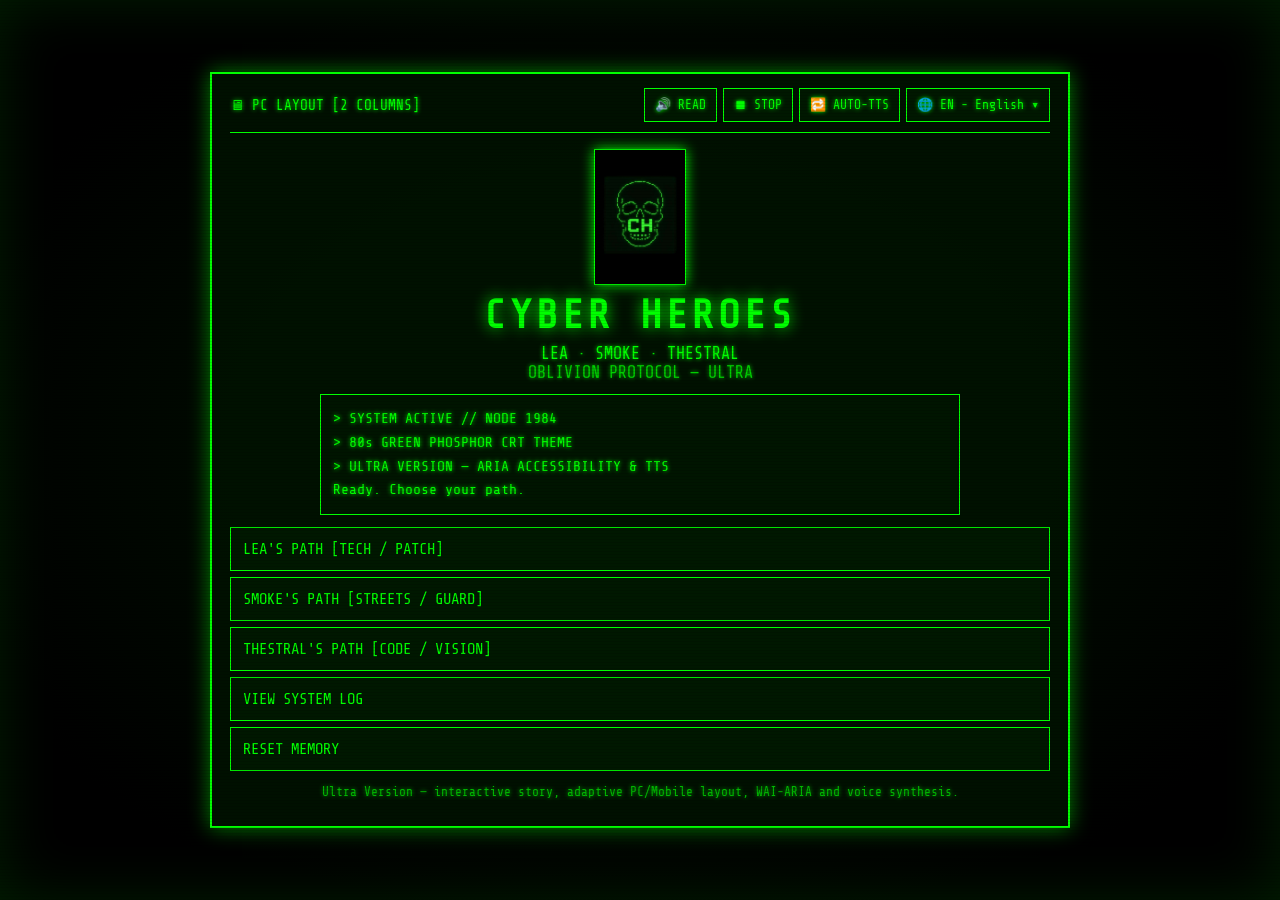
<file: index.html>
<!DOCTYPE html>
<html lang="it">
<head>
<meta charset="UTF-8">
<meta name="viewport" content="width=device-width, initial-scale=1.0">
<meta name="theme-color" content="#00ff00">
<meta name="color-scheme" content="dark">
<meta name="mobile-web-app-capable" content="yes">
<meta name="apple-mobile-web-app-capable" content="yes">
<meta name="author" content="TheOldSmokeArcade1984">
<meta name="robots" content="index, follow, max-image-preview:large, max-snippet:-1">
<meta name="description" content="CYBER HEROES // OBLIVION - Gioco narrativo interattivo cyberpunk CRT fosfori verdi anni 80. Percorsi Lea, Smoke, Thestral. Multilingua (8 lingue), WAI-ARIA e TTS.">

<!-- Open Graph / Social Preview -->
<meta property="og:type" content="website">
<meta property="og:site_name" content="TheOldSmokeArcade1984">
<meta property="og:title" content="CYBER HEROES // OBLIVION - ULTRA">
<meta property="og:description" content="Il virus Oblivion sta cancellando il ricordo stesso di internet. Gioca i percorsi di Lea, Smoke e Thestral in un terminale CRT anni 80.">
<meta property="og:image" content="images/shared/loft.jpg">
<meta name="twitter:card" content="summary_large_image">
<meta name="twitter:title" content="CYBER HEROES // OBLIVION - ULTRA">
<meta name="twitter:description" content="Gioco narrativo interattivo CRT fosfori verdi anni 80 — TheOldSmokeArcade1984.">
<meta name="twitter:image" content="images/shared/loft.jpg">

<link rel="author" type="text/plain" href="humans.txt">
<title>CYBER HEROES // OBLIVION - ULTRA</title>
<link rel="icon" type="image/svg+xml" href="data:image/svg+xml,%3Csvg xmlns='http://www.w3.org/2000/svg' viewBox='0 0 64 64'%3E%3Crect width='64' height='64' rx='8' fill='%23000'/%3E%3Crect x='4' y='8' width='56' height='48' rx='4' fill='%23001400' stroke='%2300ff00' stroke-width='1.5'/%3E%3Cpath d='M32 12c-11 0-18 7-18 16 0 5 2 9 5 11v9c0 3 5 5 13 5s13-2 13-5v-9c3-2 5-6 5-11 0-9-7-16-18-16z' fill='none' stroke='%2300ff00' stroke-width='2.5' stroke-dasharray='3 1'/%3E%3Cellipse cx='24' cy='28' rx='5' ry='3.5' fill='none' stroke='%2300ff00' stroke-width='2'/%3E%3Cellipse cx='40' cy='28' rx='5' ry='3.5' fill='none' stroke='%2300ff00' stroke-width='2'/%3E%3Cpath d='M30 33l2-3 2 3' fill='none' stroke='%2300ff00' stroke-width='2'/%3E%3Ctext x='32' y='45' text-anchor='middle' fill='%2300ff00' font-family='monospace' font-weight='bold' font-size='15' letter-spacing='1'%3ECH%3C/text%3E%3Cpath d='M25 49h14' stroke='%2300ff00' stroke-width='2' stroke-dasharray='2 2'/%3E%3C/svg%3E">
<link rel="stylesheet" href="style.css">

<!-- Dati Strutturati Schema.org per Motori di Ricerca e Bot AI -->
<script type="application/ld+json">
{
  "@context": "https://schema.org",
  "@type": "VideoGame",
  "name": "Cyber Heroes // Oblivion - Ultra",
  "genre": ["Interactive Fiction", "Cyberpunk", "Text Adventure"],
  "gamePlatform": ["Web Browser", "Desktop", "Mobile"],
  "applicationCategory": "Game",
  "operatingSystem": "Any",
  "inLanguage": ["it", "en", "es", "fr", "de", "pt", "ja", "zh"],
  "author": {
    "@type": "Organization",
    "name": "TheOldSmokeArcade1984"
  },
  "description": "Interactive 1980s Green Phosphor CRT Cyberpunk narrative game featuring Lea, Smoke, and Thestral fighting the Oblivion memory-wiping virus."
}
</script>

<script>
if (location.protocol === 'http:' || location.protocol === 'https:') {
  const m = document.createElement('link');
  m.rel = 'manifest'; m.href = 'manifest.json';
  document.head.appendChild(m);
  if ('serviceWorker' in navigator) {
    window.addEventListener('load', () => navigator.serviceWorker.register('./sw.js').catch(() => {}));
  }
}
</script>
</head>
<body data-page="menu">
<a id="skip-link" href="#main-content" class="skip-link">Salta al contenuto</a>
<noscript>
  <div style="padding:20px;color:#00ff00;background:#000;font-family:monospace;border:2px solid #00ff00;margin:12px">
    <h1>CYBER HEROES // OBLIVION — TheOldSmokeArcade1984</h1>
    <p>Gioco narrativo interattivo cyberpunk CRT fosfori verdi anni 80. Percorsi di Lea, Smoke e Thestral contro il virus Oblivion. Attiva JavaScript per avviare il terminale interattivo.</p>
    <ul>
      <li><a href="lea.html">Percorso Lea (Tecnica / Patch)</a></li>
      <li><a href="smoke.html">Percorso Smoke (Strada / Guardia)</a></li>
      <li><a href="thestral.html">Percorso Thestral (Codice / Visione)</a></li>
    </ul>
  </div>
</noscript>
<div id="crt">
  <main id="menu" class="container" role="main">
    <div id="top-bar" class="top-bar"></div>
    <div id="main-content">
      <img class="logo-skull" src="favicon_src.jpg" alt="Cyber Heroes Skull Logo" onerror="this.style.display='none'">
      <h1>CYBER HEROES</h1>
      <p id="m-sub" style="font-size:1.05em;margin:6px 0">LEA · SMOKE · THESTRAL<br><span style="opacity:0.8">OBLIVION PROTOCOL — ULTRA</span></p>
      <div id="dlg" role="status" aria-live="polite" style="max-width:640px;margin:12px auto;background:#001500;border:1px solid #00ff00;padding:12px;text-align:left;font-size:0.92em;white-space:normal">
        <span id="m-sys1">&gt; SISTEMA ATTIVO // NODO 1984</span><br>
        <span id="m-sys2">&gt; TEMA CRT FOSFORI VERDI ANNI 80</span><br>
        <span id="m-sys3">&gt; VERSIONE ULTRA — ACCESSIBILITÀ ARIA &amp; TTS</span><br>
        <span id="st">Pronto.</span>
      </div>
      <nav aria-label="Menu Principale">
        <button id="resumeBtn" type="button" class="btn hidden" style="border-width:2px;font-weight:bold;text-align:center"></button>
        <button id="btn-lea" type="button" class="btn" onclick="startPath('lea')">PERCORSO LEA</button>
        <button id="btn-smoke" type="button" class="btn" onclick="startPath('smoke')">PERCORSO SMOKE</button>
        <button id="btn-thestral" type="button" class="btn" onclick="startPath('thestral')">PERCORSO THESTRAL</button>
        <button id="btn-log" type="button" class="btn" onclick="showLog()">CONSULTA LOG</button>
        <button id="btn-reset" type="button" class="btn" onclick="resetAll()">RESET MEMORIA</button>
      </nav>
      <p id="m-foot" style="margin-top:14px;font-size:0.8em;opacity:0.7">Versione Ultra — TheOldSmokeArcade1984</p>
    </div>
  </main>
  <section id="logbox" class="container hidden" style="margin-top:14px;max-width:860px" role="region" aria-labelledby="log-title">
    <h2 id="log-title" style="margin-top:0">LOG DI SISTEMA</h2>
    <pre id="logview" tabindex="0"></pre>
    <p style="margin-bottom:0"><a id="log-close" href="#" onclick="document.getElementById('logbox').classList.add('hidden');return false">← Chiudi</a></p>
  </section>
</div>
<script src="engine.js"></script>
</body>
</html>
</file>
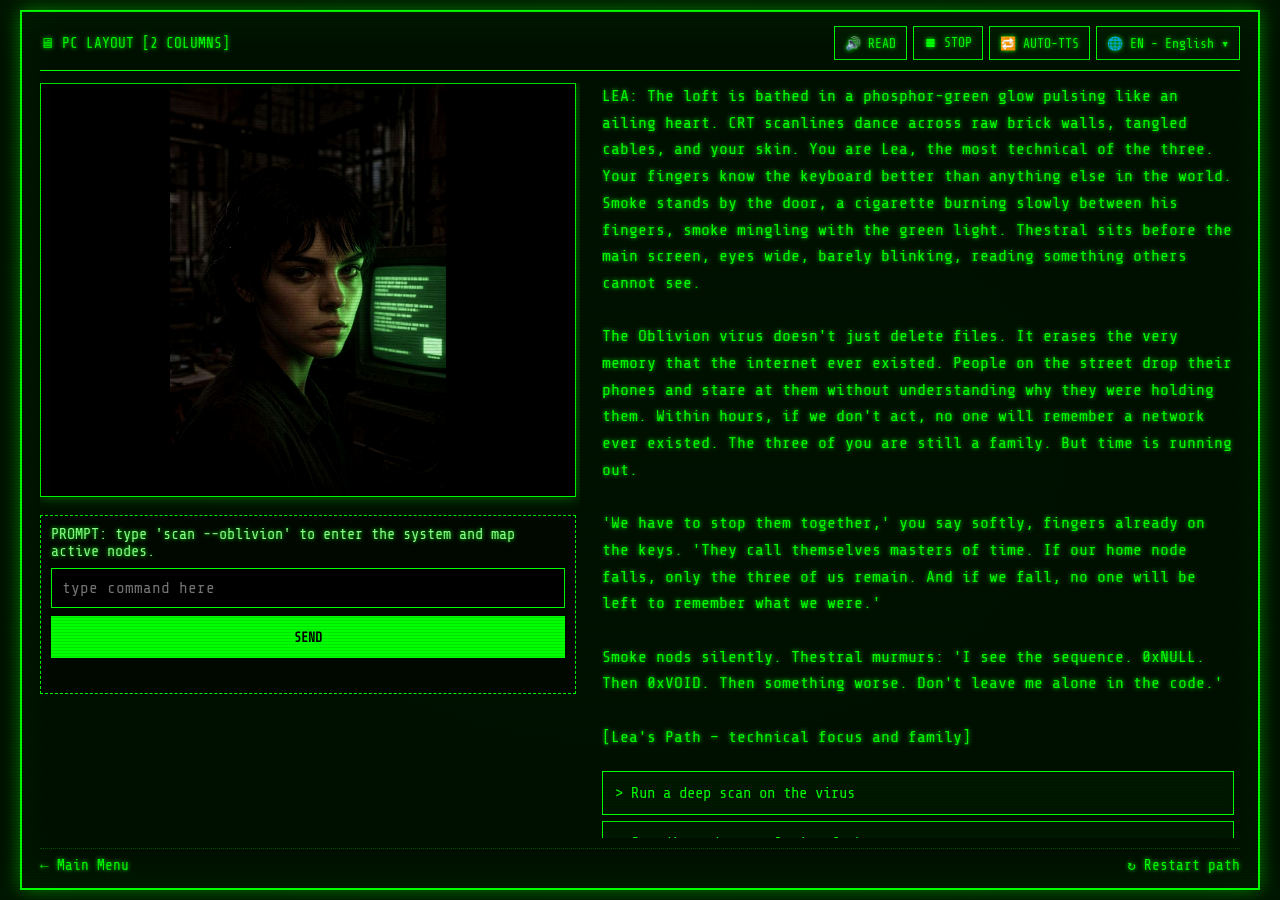
<file: lea.html>
<!DOCTYPE html>
<html lang="it">
<head>
<meta charset="UTF-8">
<meta name="viewport" content="width=device-width, initial-scale=1.0">
<meta name="theme-color" content="#00ff00">
<meta name="mobile-web-app-capable" content="yes">
<meta name="apple-mobile-web-app-capable" content="yes">
<title>LEA // OBLIVION</title>
<link rel="icon" type="image/svg+xml" href="data:image/svg+xml,%3Csvg xmlns='http://www.w3.org/2000/svg' viewBox='0 0 64 64'%3E%3Crect width='64' height='64' rx='8' fill='%23000'/%3E%3Crect x='4' y='8' width='56' height='48' rx='4' fill='%23001400' stroke='%2300ff00' stroke-width='1.5'/%3E%3Cpath d='M32 12c-11 0-18 7-18 16 0 5 2 9 5 11v9c0 3 5 5 13 5s13-2 13-5v-9c3-2 5-6 5-11 0-9-7-16-18-16z' fill='none' stroke='%2300ff00' stroke-width='2.5' stroke-dasharray='3 1'/%3E%3Cellipse cx='24' cy='28' rx='5' ry='3.5' fill='none' stroke='%2300ff00' stroke-width='2'/%3E%3Cellipse cx='40' cy='28' rx='5' ry='3.5' fill='none' stroke='%2300ff00' stroke-width='2'/%3E%3Cpath d='M30 33l2-3 2 3' fill='none' stroke='%2300ff00' stroke-width='2'/%3E%3Ctext x='32' y='45' text-anchor='middle' fill='%2300ff00' font-family='monospace' font-weight='bold' font-size='15' letter-spacing='1'%3ECH%3C/text%3E%3Cpath d='M25 49h14' stroke='%2300ff00' stroke-width='2' stroke-dasharray='2 2'/%3E%3C/svg%3E">
<link rel="stylesheet" href="style.css">
<script>
if (location.protocol === 'http:' || location.protocol === 'https:') {
  const m = document.createElement('link');
  m.rel = 'manifest'; m.href = 'manifest.json';
  document.head.appendChild(m);
  if ('serviceWorker' in navigator) {
    window.addEventListener('load', () => navigator.serviceWorker.register('./sw.js').catch(() => {}));
  }
}
</script>
</head>
<body data-page="lea">
<a id="skip-link" href="#dlg" class="skip-link">Salta al testo</a>
<div id="crt">
  <main class="container" role="main">
    <div id="top-bar" class="top-bar"></div>
    <div class="story-grid">
      <!-- COLONNA SINISTRA SU PC: Immagine + Prompt sotto -->
      <div class="left-col">
        <div id="img-container" role="region" aria-label="Visual Monitor"></div>
        <div id="promptbox" role="region" aria-labelledby="req-txt" style="display:none">
          <div id="req-txt" style="margin-bottom:8px;color:#88ff88;font-size:0.95em"></div>
          <input id="pin" type="text" placeholder="digita il comando" autocomplete="off" aria-describedby="req-txt" onkeydown="if(event.key==='Enter')checkPrompt()">
          <button id="btn-go" type="button" class="go" onclick="checkPrompt()">INVIA</button>
          <div id="pmsg" role="alert" aria-live="assertive" style="margin-top:6px;min-height:1.2em"></div>
        </div>
      </div>
      <!-- COLONNA DESTRA SU PC: Testo da leggere + Scelte -->
      <div class="right-col">
        <article id="dlg" role="region" aria-live="polite" tabindex="0">Caricamento sistema...</article>
        <nav id="choices" role="navigation" aria-label="Scelte narrative"></nav>
      </div>
    </div>
    <footer class="nav-footer">
      <a id="link-back" href="index.html">← Menu principale</a>
      <a id="link-restart" href="#" onclick="showNode('start');return false">↻ Ricomincia percorso</a>
    </footer>
  </main>
</div>
<script src="engine.js"></script>
</body>
</html>
</file>
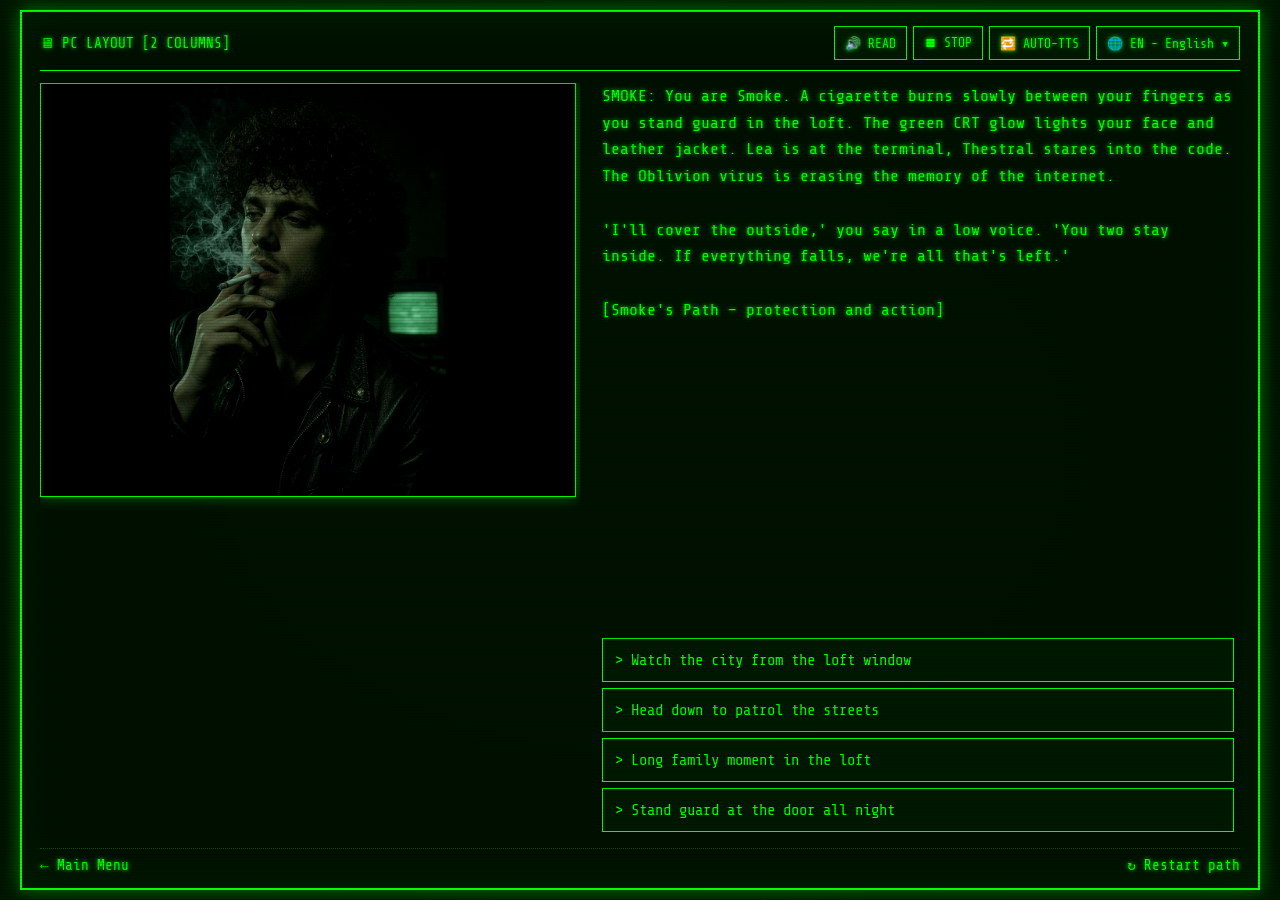
<file: smoke.html>
<!DOCTYPE html>
<html lang="it">
<head>
<meta charset="UTF-8">
<meta name="viewport" content="width=device-width, initial-scale=1.0">
<meta name="theme-color" content="#00ff00">
<meta name="mobile-web-app-capable" content="yes">
<meta name="apple-mobile-web-app-capable" content="yes">
<title>SMOKE // OBLIVION</title>
<link rel="icon" type="image/svg+xml" href="data:image/svg+xml,%3Csvg xmlns='http://www.w3.org/2000/svg' viewBox='0 0 64 64'%3E%3Crect width='64' height='64' rx='8' fill='%23000'/%3E%3Crect x='4' y='8' width='56' height='48' rx='4' fill='%23001400' stroke='%2300ff00' stroke-width='1.5'/%3E%3Cpath d='M32 12c-11 0-18 7-18 16 0 5 2 9 5 11v9c0 3 5 5 13 5s13-2 13-5v-9c3-2 5-6 5-11 0-9-7-16-18-16z' fill='none' stroke='%2300ff00' stroke-width='2.5' stroke-dasharray='3 1'/%3E%3Cellipse cx='24' cy='28' rx='5' ry='3.5' fill='none' stroke='%2300ff00' stroke-width='2'/%3E%3Cellipse cx='40' cy='28' rx='5' ry='3.5' fill='none' stroke='%2300ff00' stroke-width='2'/%3E%3Cpath d='M30 33l2-3 2 3' fill='none' stroke='%2300ff00' stroke-width='2'/%3E%3Ctext x='32' y='45' text-anchor='middle' fill='%2300ff00' font-family='monospace' font-weight='bold' font-size='15' letter-spacing='1'%3ECH%3C/text%3E%3Cpath d='M25 49h14' stroke='%2300ff00' stroke-width='2' stroke-dasharray='2 2'/%3E%3C/svg%3E">
<link rel="stylesheet" href="style.css">
<script>
if (location.protocol === 'http:' || location.protocol === 'https:') {
  const m = document.createElement('link');
  m.rel = 'manifest'; m.href = 'manifest.json';
  document.head.appendChild(m);
  if ('serviceWorker' in navigator) {
    window.addEventListener('load', () => navigator.serviceWorker.register('./sw.js').catch(() => {}));
  }
}
</script>
</head>
<body data-page="smoke">
<a id="skip-link" href="#dlg" class="skip-link">Salta al testo</a>
<div id="crt">
  <main class="container" role="main">
    <div id="top-bar" class="top-bar"></div>
    <div class="story-grid">
      <!-- COLONNA SINISTRA SU PC: Immagine + Prompt sotto -->
      <div class="left-col">
        <div id="img-container" role="region" aria-label="Visual Monitor"></div>
        <div id="promptbox" role="region" aria-labelledby="req-txt" style="display:none">
          <div id="req-txt" style="margin-bottom:8px;color:#88ff88;font-size:0.95em"></div>
          <input id="pin" type="text" placeholder="digita il comando" autocomplete="off" aria-describedby="req-txt" onkeydown="if(event.key==='Enter')checkPrompt()">
          <button id="btn-go" type="button" class="go" onclick="checkPrompt()">INVIA</button>
          <div id="pmsg" role="alert" aria-live="assertive" style="margin-top:6px;min-height:1.2em"></div>
        </div>
      </div>
      <!-- COLONNA DESTRA SU PC: Testo da leggere + Scelte -->
      <div class="right-col">
        <article id="dlg" role="region" aria-live="polite" tabindex="0">Caricamento sistema...</article>
        <nav id="choices" role="navigation" aria-label="Scelte narrative"></nav>
      </div>
    </div>
    <footer class="nav-footer">
      <a id="link-back" href="index.html">← Menu principale</a>
      <a id="link-restart" href="#" onclick="showNode('start');return false">↻ Ricomincia percorso</a>
    </footer>
  </main>
</div>
<script src="engine.js"></script>
</body>
</html>
</file>
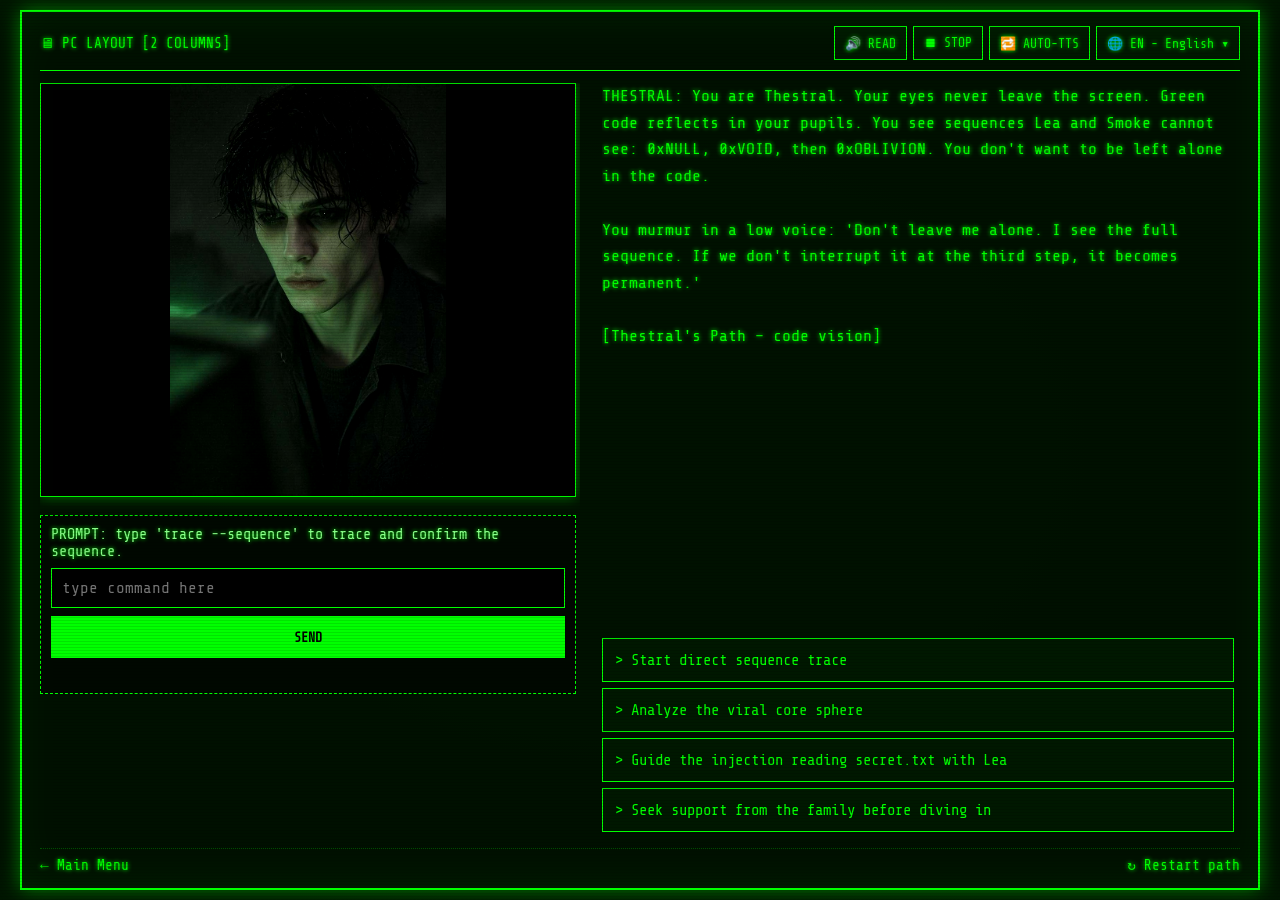
<file: thestral.html>
<!DOCTYPE html>
<html lang="it">
<head>
<meta charset="UTF-8">
<meta name="viewport" content="width=device-width, initial-scale=1.0">
<meta name="theme-color" content="#00ff00">
<meta name="mobile-web-app-capable" content="yes">
<meta name="apple-mobile-web-app-capable" content="yes">
<title>THESTRAL // OBLIVION</title>
<link rel="icon" type="image/svg+xml" href="data:image/svg+xml,%3Csvg xmlns='http://www.w3.org/2000/svg' viewBox='0 0 64 64'%3E%3Crect width='64' height='64' rx='8' fill='%23000'/%3E%3Crect x='4' y='8' width='56' height='48' rx='4' fill='%23001400' stroke='%2300ff00' stroke-width='1.5'/%3E%3Cpath d='M32 12c-11 0-18 7-18 16 0 5 2 9 5 11v9c0 3 5 5 13 5s13-2 13-5v-9c3-2 5-6 5-11 0-9-7-16-18-16z' fill='none' stroke='%2300ff00' stroke-width='2.5' stroke-dasharray='3 1'/%3E%3Cellipse cx='24' cy='28' rx='5' ry='3.5' fill='none' stroke='%2300ff00' stroke-width='2'/%3E%3Cellipse cx='40' cy='28' rx='5' ry='3.5' fill='none' stroke='%2300ff00' stroke-width='2'/%3E%3Cpath d='M30 33l2-3 2 3' fill='none' stroke='%2300ff00' stroke-width='2'/%3E%3Ctext x='32' y='45' text-anchor='middle' fill='%2300ff00' font-family='monospace' font-weight='bold' font-size='15' letter-spacing='1'%3ECH%3C/text%3E%3Cpath d='M25 49h14' stroke='%2300ff00' stroke-width='2' stroke-dasharray='2 2'/%3E%3C/svg%3E">
<link rel="stylesheet" href="style.css">
<script>
if (location.protocol === 'http:' || location.protocol === 'https:') {
  const m = document.createElement('link');
  m.rel = 'manifest'; m.href = 'manifest.json';
  document.head.appendChild(m);
  if ('serviceWorker' in navigator) {
    window.addEventListener('load', () => navigator.serviceWorker.register('./sw.js').catch(() => {}));
  }
}
</script>
</head>
<body data-page="thestral">
<a id="skip-link" href="#dlg" class="skip-link">Salta al testo</a>
<div id="crt">
  <main class="container" role="main">
    <div id="top-bar" class="top-bar"></div>
    <div class="story-grid">
      <!-- COLONNA SINISTRA SU PC: Immagine + Prompt sotto -->
      <div class="left-col">
        <div id="img-container" role="region" aria-label="Visual Monitor"></div>
        <div id="promptbox" role="region" aria-labelledby="req-txt" style="display:none">
          <div id="req-txt" style="margin-bottom:8px;color:#88ff88;font-size:0.95em"></div>
          <input id="pin" type="text" placeholder="digita il comando" autocomplete="off" aria-describedby="req-txt" onkeydown="if(event.key==='Enter')checkPrompt()">
          <button id="btn-go" type="button" class="go" onclick="checkPrompt()">INVIA</button>
          <div id="pmsg" role="alert" aria-live="assertive" style="margin-top:6px;min-height:1.2em"></div>
        </div>
      </div>
      <!-- COLONNA DESTRA SU PC: Testo da leggere + Scelte -->
      <div class="right-col">
        <article id="dlg" role="region" aria-live="polite" tabindex="0">Caricamento sistema...</article>
        <nav id="choices" role="navigation" aria-label="Scelte narrative"></nav>
      </div>
    </div>
    <footer class="nav-footer">
      <a id="link-back" href="index.html">← Menu principale</a>
      <a id="link-restart" href="#" onclick="showNode('start');return false">↻ Ricomincia percorso</a>
    </footer>
  </main>
</div>
<script src="engine.js"></script>
</body>
</html>
</file>
<file: style.css>
@import url('https://fonts.googleapis.com/css2?family=Share+Tech+Mono&display=swap');

* {
  box-sizing: border-box;
  -webkit-tap-highlight-color: transparent;
  scrollbar-width: thin;
  scrollbar-color: #00ff00 #000800;
}

/* Scrollbar CRT personalizzate (niente barre grigie di sistema) */
::-webkit-scrollbar { width: 8px; height: 8px; }
::-webkit-scrollbar-track { background: #000800; border-left: 1px solid #004400; }
::-webkit-scrollbar-thumb { background: #00ff00; box-shadow: 0 0 6px #00ff00; }
::-webkit-scrollbar-thumb:hover { background: #88ff88; }

html, body {
  margin: 0; padding: 0; width: 100%; height: 100%;
  background: #000; color: #00ff00;
  font-family: 'Share Tech Mono', 'Courier New', monospace;
  text-shadow: 0 0 4px #00ff00;
}

body { animation: flicker 0.15s infinite; overflow-x: hidden; }
@keyframes flicker { 0%,100% { opacity: 1; } 50% { opacity: 0.97; } }
@media (prefers-reduced-motion: reduce) { body { animation: none; } }

.skip-link {
  position: absolute; left: -9999px; top: 0; background: #00ff00; color: #000;
  padding: 10px 16px; z-index: 200; font-weight: bold; text-shadow: none;
}
.skip-link:focus { left: 12px; top: 12px; }
:focus-visible { outline: 2px dashed #88ff88; outline-offset: 2px; }

#crt {
  position: relative; width: 100%; min-height: 100vh; min-height: 100dvh;
  background: radial-gradient(ellipse at center, #001500 0%, #000 80%);
  padding: 10px; display: flex; flex-direction: column; justify-content: center;
}
#crt::before {
  content: ""; position: fixed; inset: 0; pointer-events: none; z-index: 30; opacity: 0.7;
  background: repeating-linear-gradient(0deg, rgba(0,0,0,0.15) 0px, rgba(0,0,0,0.15) 1px, transparent 1px, transparent 3px);
}
#crt::after {
  content: ""; position: fixed; inset: 0; pointer-events: none; z-index: 25;
  box-shadow: inset 0 0 60px rgba(0,255,0,0.12);
}

/* Contenitore adattivo che riempie lo schermo su PC senza sbordare */
.container {
  width: 100%; max-width: 1240px; margin: 0 auto; padding: 14px 18px;
  border: 2px solid #00ff00; background: rgba(0,18,0,0.94);
  box-shadow: 0 0 20px rgba(0,255,0,0.5); position: relative; z-index: 10;
  display: flex; flex-direction: column;
}

body.is-pc main.container {
  height: calc(100dvh - 20px);
  max-height: 920px;
  overflow: hidden;
}

body.is-pc #menu.container {
  max-width: 860px; height: auto; max-height: calc(100dvh - 20px);
  overflow-y: auto; text-align: center;
}
body.is-mobile #menu.container { text-align: center; }

/* Barra Superiore */
.top-bar {
  display: flex; flex-wrap: wrap; justify-content: space-between; align-items: center;
  gap: 8px; padding-bottom: 10px; margin-bottom: 12px;
  border-bottom: 1px solid #00ff00; font-size: 0.9em; flex-shrink: 0;
}
.top-controls {
  display: flex; flex-wrap: wrap; gap: 6px; align-items: center; position: relative;
}
.ctrl-btn {
  background: #001800; color: #00ff00; border: 1px solid #00ff00;
  padding: 6px 10px; font-family: inherit; font-size: 0.9em; cursor: pointer;
  min-height: 34px; text-shadow: 0 0 4px #00ff00; transition: all 0.12s;
}
.ctrl-btn:hover, .ctrl-btn[aria-pressed="true"], .ctrl-btn[aria-expanded="true"] {
  background: #00ff00; color: #000; text-shadow: none;
}

/* Menu Lingua Custom CRT (sostituisce il <select> di sistema) */
.lang-dropdown { position: relative; display: inline-block; }
.lang-menu {
  position: absolute; right: 0; top: calc(100% + 4px);
  background: #000c00; border: 2px solid #00ff00;
  box-shadow: 0 0 18px #00ff00; z-index: 90; min-width: 170px;
  max-height: 280px; overflow-y: auto;
}
.lang-opt {
  display: block; width: 100%; background: transparent; color: #00ff00;
  border: none; border-bottom: 1px dotted #004400; padding: 9px 12px;
  text-align: left; font-family: inherit; font-size: 0.9em; cursor: pointer;
}
.lang-opt:hover, .lang-opt.active {
  background: #00ff00; color: #000; text-shadow: none; font-weight: bold;
}

/* GRIGLIA ADATTIVA PC vs MOBILE */
.story-grid {
  display: flex; flex-direction: column; gap: 16px; flex: 1; min-height: 0;
}

body.is-pc .story-grid {
  display: grid;
  grid-template-columns: 45% 1fr;
  gap: 22px;
  height: 100%;
  min-height: 0;
}

body.is-pc .left-col {
  display: flex; flex-direction: column; justify-content: flex-start;
  height: 100%; min-height: 0; overflow-y: auto; padding-right: 4px;
}

body.is-pc .right-col {
  display: flex; flex-direction: column; justify-content: space-between;
  height: 100%; min-height: 0; overflow-y: auto; padding-right: 6px;
}

#dlg {
  line-height: 1.62; font-size: 1.03em; margin-bottom: 14px; white-space: pre-wrap;
}

img.scene {
  width: 100%; max-height: 46vh; object-fit: contain; display: block; margin: 0 auto 10px;
  border: 1px solid #00ff00; filter: contrast(1.08) brightness(0.96);
  box-shadow: 0 0 12px rgba(0,255,0,0.45); background: #000800;
}
body.is-mobile img.scene { max-height: 52vh; }

img.logo-skull {
  width: 92px; height: auto; display: block; margin: 4px auto 8px;
  border: 1px solid #00ff00; box-shadow: 0 0 12px #00ff00;
}

.ch, .btn {
  display: block; width: 100%; background: #001800; color: #00ff00;
  border: 1px solid #00ff00; padding: 12px; margin: 6px 0;
  cursor: pointer; font-family: inherit; font-size: 0.98em; text-align: left;
  min-height: 44px; transition: all 0.15s;
}
.ch:hover, .btn:hover, .ch:active, .btn:active {
  background: #00ff00; color: #000; text-shadow: none;
}

#promptbox {
  margin-top: 8px; padding: 10px; border: 1px dashed #00ff00; background: #000800; flex-shrink: 0;
}
input {
  background: #000; color: #00ff00; border: 1px solid #00ff00;
  padding: 10px; width: 100%; font-family: inherit; font-size: 16px;
  margin-bottom: 8px;
}
button.go {
  background: #00ff00; color: #000; border: none; padding: 10px 18px;
  cursor: pointer; font-weight: bold; width: 100%; min-height: 42px; font-family: inherit;
}

#menu h1 {
  font-size: clamp(1.7em, 5vw, 2.5em); letter-spacing: 4px;
  text-shadow: 0 0 15px #00ff00; margin: 6px 0;
}

#logview {
  background: #000; border: 1px solid #00ff00; padding: 12px;
  max-height: 45vh; overflow: auto; white-space: pre-wrap; font-size: 0.85em; text-align: left;
}

.nav-footer {
  margin-top: 10px; padding-top: 8px; border-top: 1px dotted #005500;
  font-size: 0.9em; display: flex; justify-content: space-between; flex-wrap: wrap;
  gap: 10px; flex-shrink: 0;
}

/* POP-UP MODAL CRT CUSTOM (Sostituisce alert() e confirm() di sistema) */
.crt-modal-overlay {
  position: fixed; inset: 0; background: rgba(0, 8, 0, 0.86);
  display: flex; align-items: center; justify-content: center;
  z-index: 120; padding: 16px;
}
.crt-modal {
  background: #001200; border: 2px solid #00ff00;
  box-shadow: 0 0 25px #00ff00, inset 0 0 15px rgba(0,255,0,0.2);
  max-width: 480px; width: 100%; padding: 20px; text-align: center;
}
.crt-modal-title {
  font-size: 1.15em; margin-bottom: 12px; padding-bottom: 8px;
  border-bottom: 1px dashed #00ff00; letter-spacing: 2px;
}
.crt-modal-msg {
  margin-bottom: 20px; line-height: 1.5; white-space: pre-wrap;
}
.crt-modal-actions {
  display: flex; gap: 12px; justify-content: center;
}
.crt-modal-actions .btn {
  width: auto; min-width: 120px; text-align: center; font-weight: bold; margin: 0;
}

a { color: #00ff00; text-decoration: none; }
a:hover { text-decoration: underline; }
.hidden { display: none !important; }

@media (max-width: 859px) {
  body.is-pc main.container { height: auto; max-height: none; overflow: visible; }
  body.is-pc .story-grid { display: flex; flex-direction: column; }
  .container { padding: 12px; }
}
</file>
